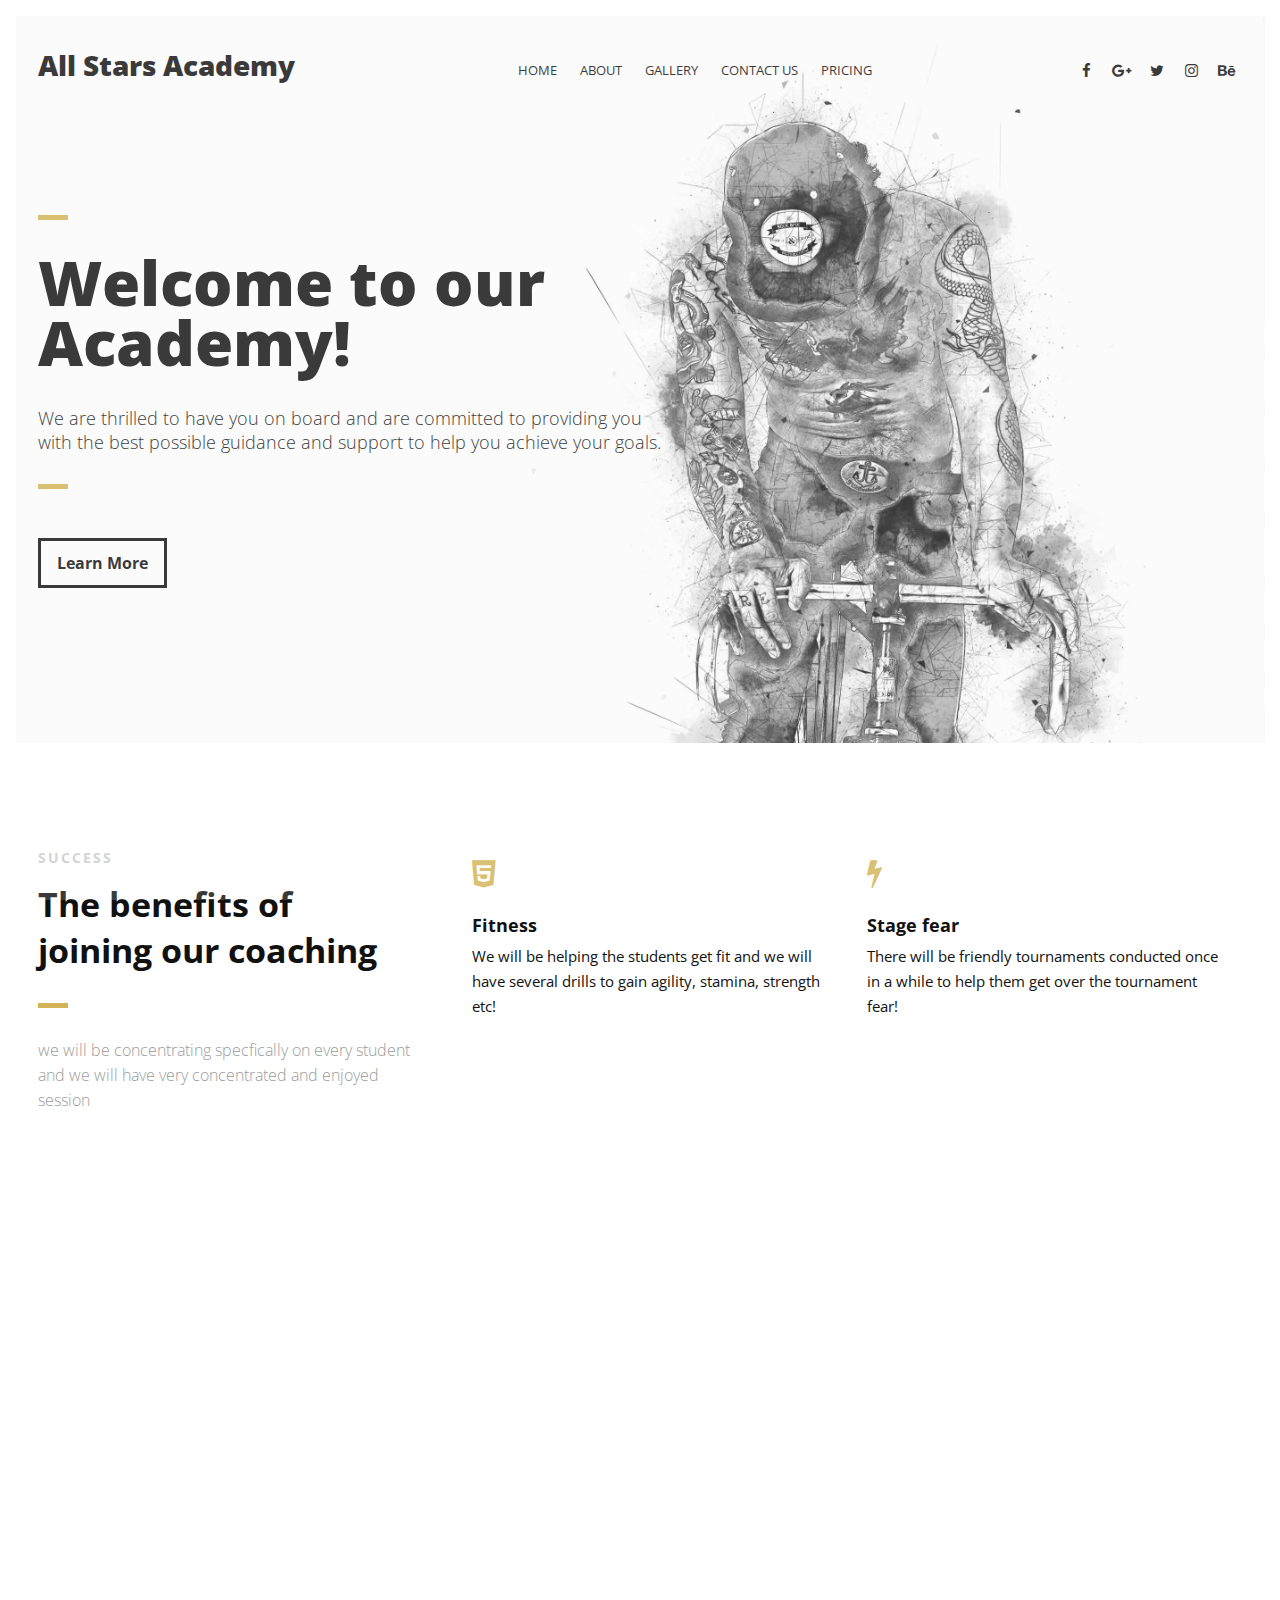
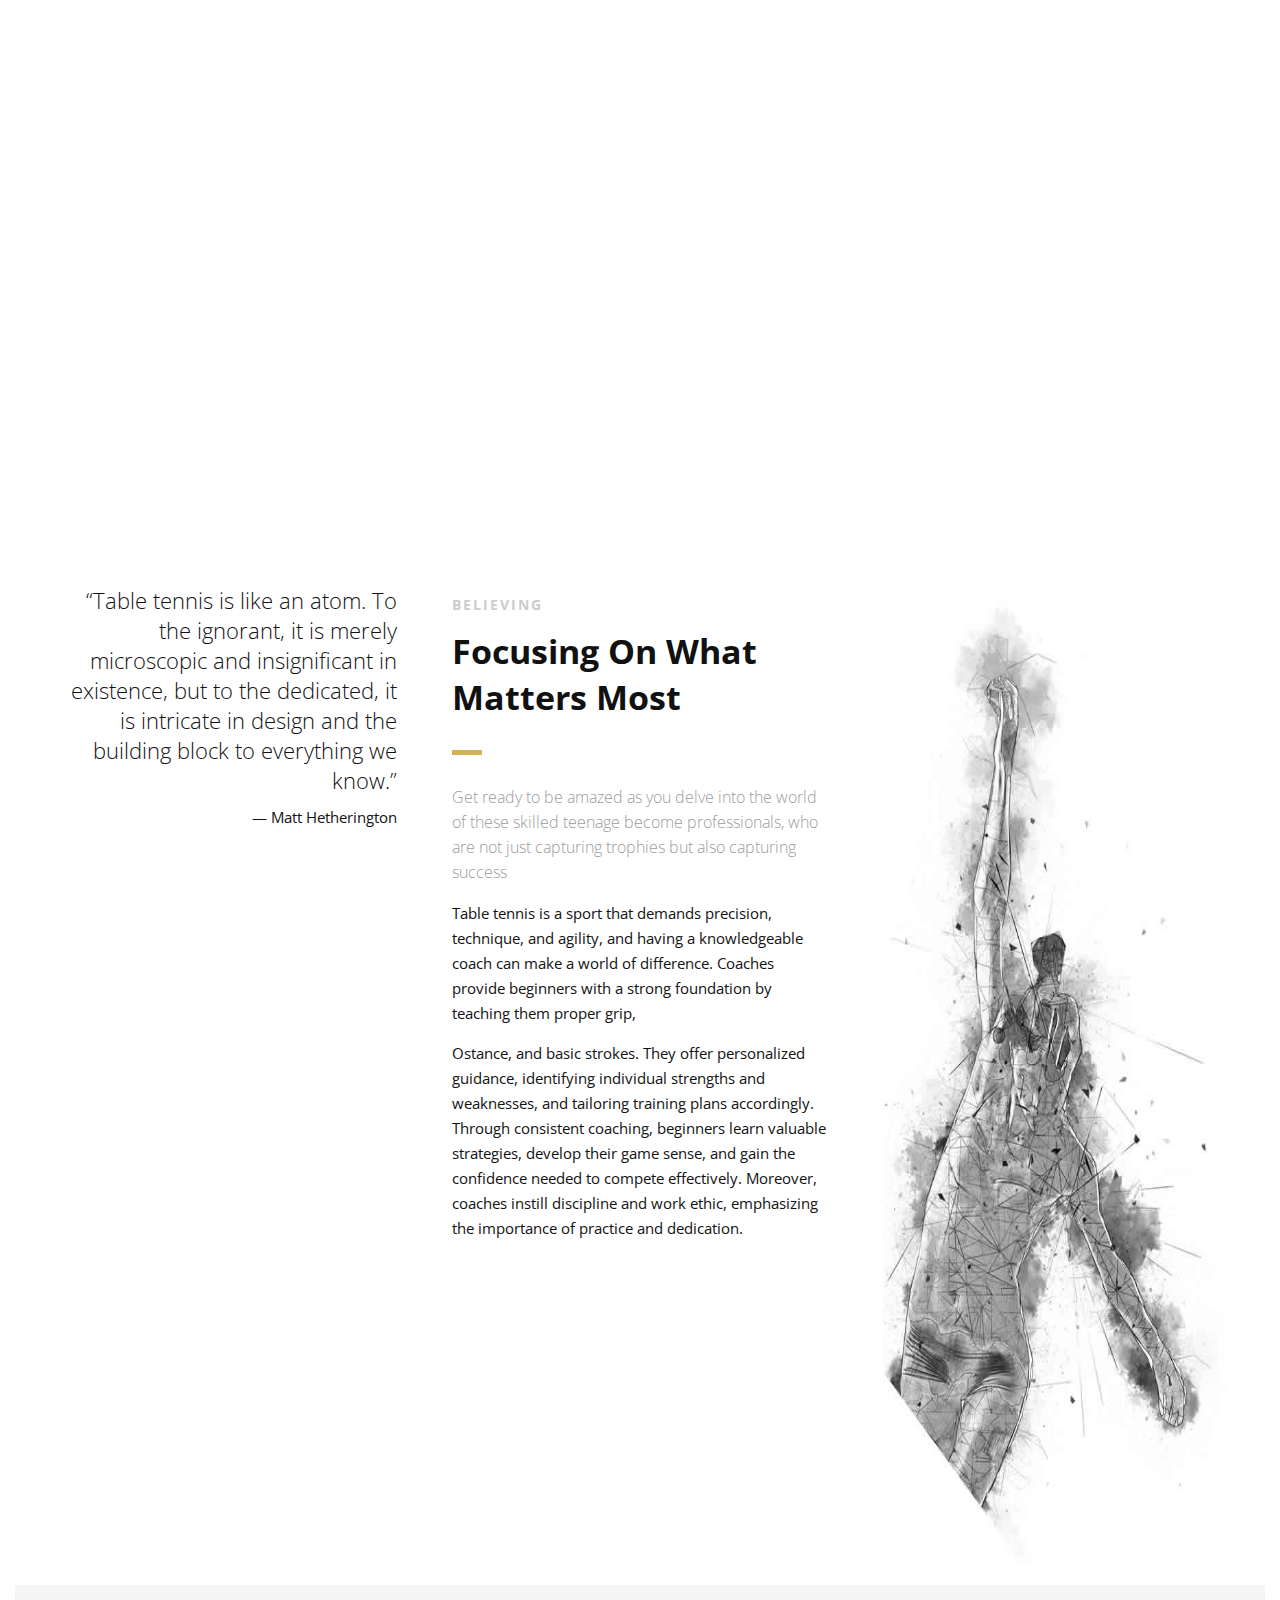
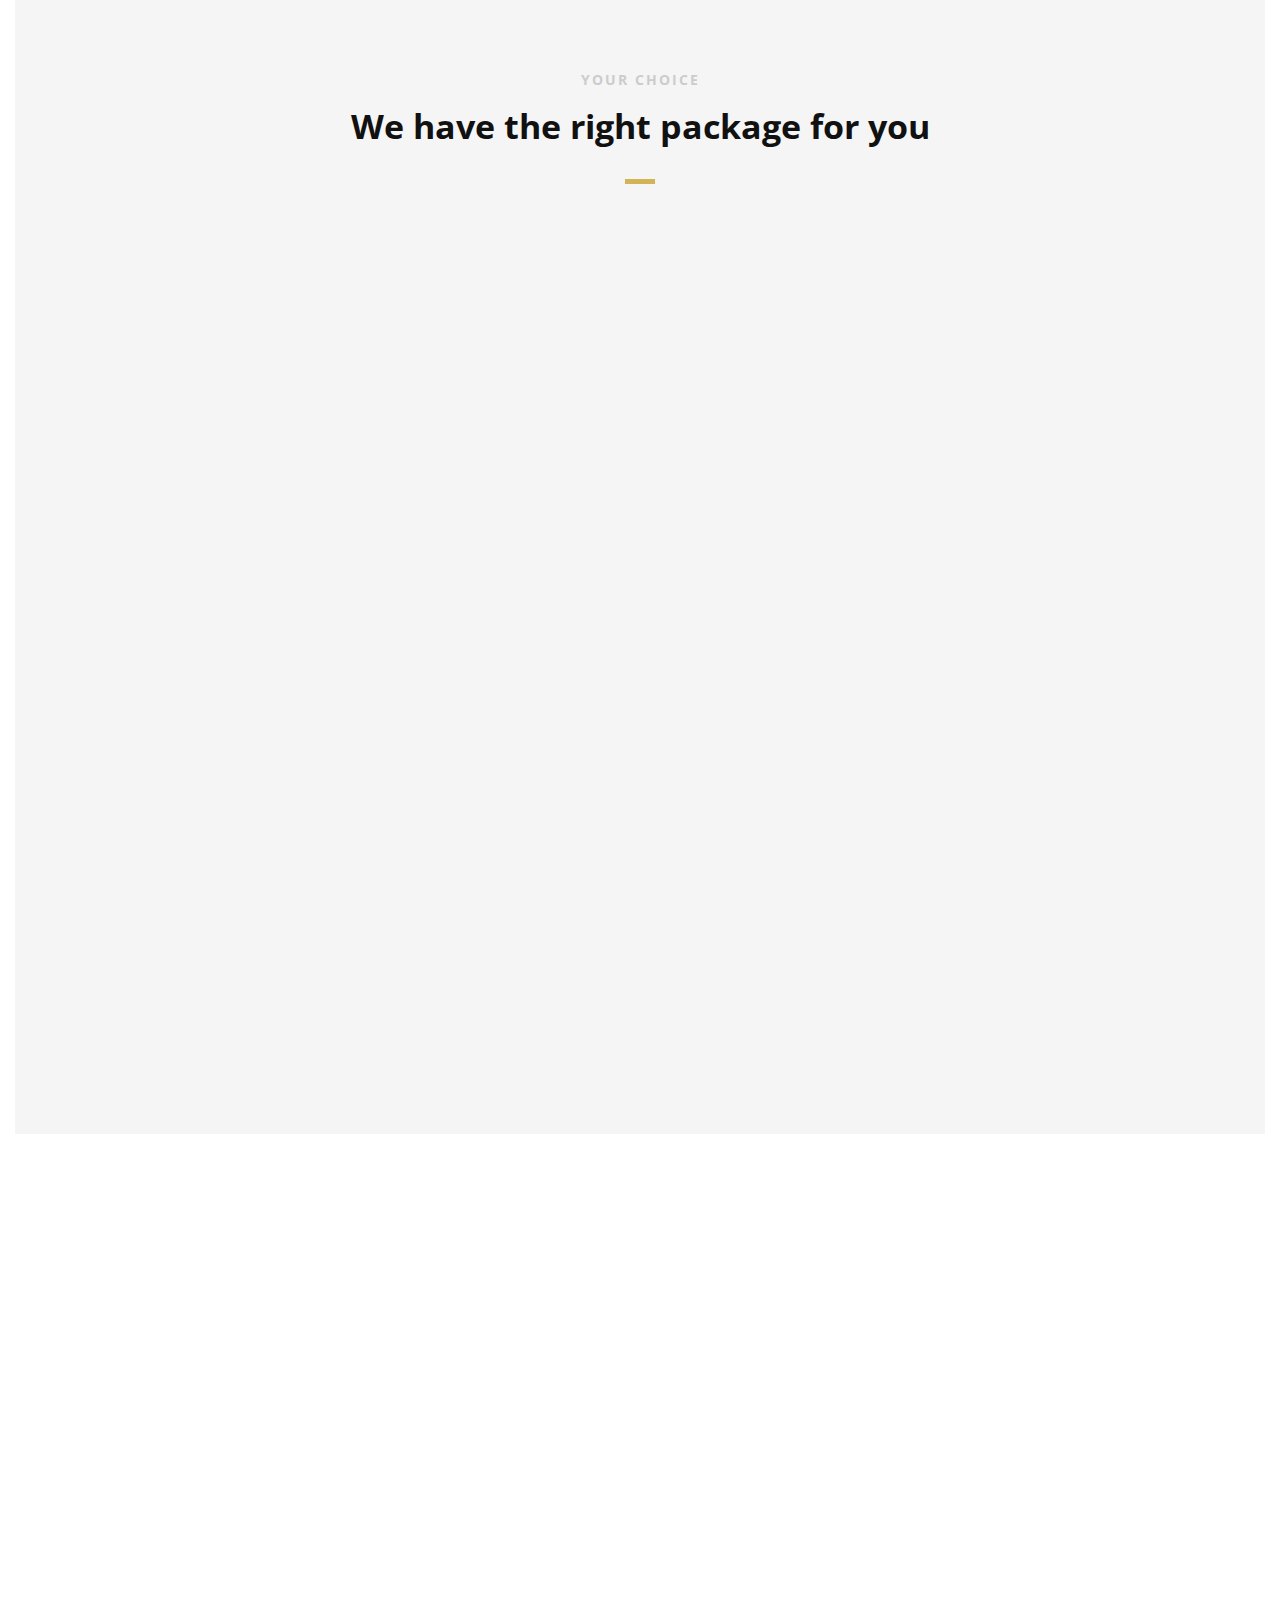
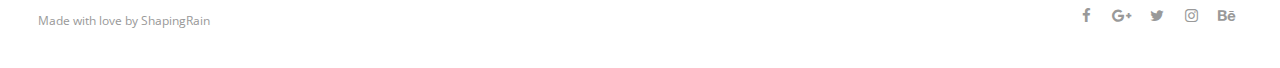
<file: index.html>
<!DOCTYPE html>
<html>
<head lang="en">
    <meta charset="UTF-8">

    <!--Page Title-->
    <title>
All Stars Academy </title>

    <!--Meta Keywords and Description-->
    <meta name="keywords" content="">
    <meta name="description" content="">
    <meta name="viewport" content="width=device-width, initial-scale=1.0, user-scalable=no"/>

    <!--Favicon-->
    <link rel="shortcut icon" href="images/favicon.ico" title="Favicon"/>

    <!-- Main CSS Files -->
    <link rel="stylesheet" href="css/style.css">

    <!-- Namari Color CSS -->
    <link rel="stylesheet" href="css/namari-color.css">

    <!--Icon Fonts - Font Awesome Icons-->
    <link rel="stylesheet" href="css/font-awesome.min.css">

    <!-- Animate CSS-->
    <link href="css/animate.css" rel="stylesheet" type="text/css">

    <!--Google Webfonts-->
    <link href='https://fonts.googleapis.com/css?family=Open+Sans:400,300,600,700,800' rel='stylesheet' type='text/css'>
</head>
<body>

<!-- Preloader -->
<div id="preloader">
    <div id="status" class="la-ball-triangle-path">
        <div></div>
        <div></div>
        <div></div>
    </div>
</div>
<!--End of Preloader-->

<!-- <div class="page-border" data-wow-duration="0.7s" data-wow-delay="0.2s">
    <div class="top-border wow fadeInDown animated" style="visibility: visible; animation-name: fadeInDown;"></div>
    <div class="right-border wow fadeInRight animated" style="visibility: visible; animation-name: fadeInRight;"></div>
    <div class="bottom-border wow fadeInUp animated" style="visibility: visible; animation-name: fadeInUp;"></div>
    <div class="left-border wow fadeInLeft animated" style="visibility: visible; animation-name: fadeInLeft;"></div>
</div> -->

<div id="wrapper">

    <header id="banner" class="scrollto clearfix" data-enllax-ratio=".5">
        <div id="header" class="nav-collapse">
            <div class="row clearfix">
                <div class="col-1">

                    <!--Logo-->
                    <div id="logo">

                        <!--Logo that is shown on the banner-->
                        <h1>
                          All Stars Academy
                        </h1>
                        <!--End of Navigation Logo-->

                    </div>
                    <!--End of Logo-->

                    <aside>

                        <!--Social Icons in Header-->
                        <ul class="social-icons">
                            <li>
                                <a target="_blank" title="Facebook" href="https://www.facebook.com/username">
                                    <i class="fa fa-facebook fa-1x"></i><span>Facebook</span>
                                </a>
                            </li>
                            <li>
                                <a target="_blank" title="Google+" href="http://google.com/+username">
                                    <i class="fa fa-google-plus fa-1x"></i><span>Google+</span>
                                </a>
                            </li>
                            <li>
                                <a target="_blank" title="Twitter" href="http://www.twitter.com/username">
                                    <i class="fa fa-twitter fa-1x"></i><span>Twitter</span>
                                </a>
                            </li>
                            <li>
                                <a target="_blank" title="Instagram" href="http://www.instagram.com/username">
                                    <i class="fa fa-instagram fa-1x"></i><span>Instagram</span>
                                </a>
                            </li>
                            <li>
                                <a target="_blank" title="behance" href="http://www.behance.net">
                                    <i class="fa fa-behance fa-1x"></i><span>Behance</span>
                                </a>
                            </li>
                        </ul>
                        <!--End of Social Icons in Header-->

                    </aside>

                    <!--Main Navigation-->
                    <nav id="nav-main">
                        <ul>
                            <li>
                                <a href="#banner">Home</a>
                            </li>
                            <li>
                                <a href="#about">About</a>
                            </li>
                            <li>
                                <a href="#gallery">Gallery</a>
                            </li>
                            <li>
                                <a href="https://forms.gle/HD25yV95VuVfzxNC7">Contact Us</a>
                            </li>
                            <li>
                                <a href="#pricing">Pricing</a>
                            </li>
                        </ul>
                    </nav>
                    <!--End of Main Navigation-->

                    <div id="nav-trigger"><span></span></div>
                    <nav id="nav-mobile"></nav>

                </div>
            </div>
        </div><!--End of Header-->

        <!--Banner Content-->
        <div id="banner-content" class="row clearfix">

            <div class="col-38">

                <div class="section-heading">
                    <h1>Welcome to our Academy!</h1>
                    <h2>We are thrilled to have you on board and are committed to providing you with the best possible guidance and support to help you achieve your goals.</h2>
                </div>

                <!--Call to Action-->
                <a href="#content" class="button">Learn More</a>
                <!--End Call to Action-->

            </div>

        </div><!--End of Row-->
    </header>

    <!--Main Content Area-->
    <main id="content">

        <!--Introduction-->
        <section id="about" class="introduction scrollto">

            <div class="row clearfix">

                <div class="col-3">
                    <div class="section-heading">
                        <h3>SUCCESS</h3>
                        <h2 class="section-title">The benefits of joining our coaching</h2>
                        <p class="section-subtitle">
                        we will be concentrating specfically on every student and we will have very concentrated and enjoyed session</p>
                    </div>

                </div>

                <div class="col-2-3">

                    <!--Icon Block-->
                    <div class="col-2 icon-block icon-top wow fadeInUp" data-wow-delay="0.1s">
                        <!--Icon-->
                        <div class="icon">
                            <i class="fa fa-html5 fa-2x"></i>
                        </div>
                        <!--Icon Block Description-->
                        <div class="icon-block-description">
                            <h4>Fitness</h4>
                            <p>We will be helping the students get fit and we will have several drills to gain agility, stamina, strength etc!</p>
                        </div>
                    </div>
                    <!--End of Icon Block-->

                    <!--Icon Block-->
                    <div class="col-2 icon-block icon-top wow fadeInUp" data-wow-delay="0.3s">
                        <!--Icon-->
                        <div class="icon">
                            <i class="fa fa-bolt fa-2x"></i>
                        </div>
                        <!--Icon Block Description-->
                        <div class="icon-block-description">
                            <h4>Stage fear
                            </h4>
                            <p>There will be friendly tournaments conducted once in a while to help them get over the tournament fear!</p>
                        </div>
                    </div>
                    <!--End of Icon Block-->

                    <!--Icon Block-->
                    <div class="col-2 icon-block icon-top wow fadeInUp" data-wow-delay="0.5s">
                        <!--Icon-->
                        <div class="icon">
                            <i class="fa fa-tablet fa-2x"></i>
                        </div>
                        <!--Icon Block Description-->
                        <div class="icon-block-description">
                            <h4>Master Techniques</h4>
                            <p>We will help them master the techniques required to have a nice and quick shots with accuracy</p>
                        </div>
                    </div>
                    <!--End of Icon Block-->

                    <!--Icon Block-->
                    <div class="col-2 icon-block icon-top wow fadeInUp" data-wow-delay="0.5s">
                        <!--Icon-->
                        <div class="icon">
                            <i class="fa fa-rocket fa-2x"></i>
                        </div>
                        <!--Icon Block Description-->
                        <div class="icon-block-description">
                            <h4>Overall</h4>
                            <p>Overall we will prepare them to be able to participate in tournaments and competitions!</p>
                        </div>
                    </div>
                    <!--End of Icon Block-->

                </div>

            </div>


        </section>
        <!--End of Introduction-->


        <!--Gallery-->
        <aside id="gallery" class="row text-center scrollto clearfix" >

                 <div class="card eargthjgkfg col-3 wow fadeIn"data-wow-delay="0.4s">
                   <img src="images/gallery-images/gallery-image-1.jpg" height="300px" width="400px">
                 </div>

                 <div class="card eargthjgkfg col-3 wow fadeIn"data-wow-delay="0.4s">
                   <img src="images/gallery-images/gallery-image-2.jpg" height="300px" width="400px">
                 </div>

                 <div class="card eargthjgkfg col-3 wow fadeIn"data-wow-delay="0.4s">
                   <img src="images/gallery-images/gallery-image-3.jpg" height="300px" width="400px">
                 </div>

                 <div class="card eargthjgkfg col-3 wow fadeIn"data-wow-delay="0.4s">
                   <img src="images/gallery-images/gallery-image-4.jpg" height="300px" width="400px">
                 </div>

                 <div class="card eargthjgkfg col-3 wow fadeIn"data-wow-delay="0.4s">
                   <img src="images/gallery-images/gallery-image-5.jpg" height="300px" width="400px">
                 </div>


                 <div class="card eargthjgkfg col-3 wow fadeIn"data-wow-delay="0.4s">
                   <img src="images/gallery-images/gallery-image-6.jpg" height="300px" width="400px">
                 </div>

        </aside>
        <!--End of Gallery-->


        <!--Content Section-->
        <div id="services" class="scrollto clearfix">

            <div class="row no-padding-bottom clearfix">


                <!--Content Left Side-->
                <div class="col-3">
                    <!--User Testimonial-->
                    <blockquote class="testimonial text-right bigtest">
                        <q>Table tennis is like an atom. To the ignorant, it is merely microscopic and insignificant in existence, but to the dedicated, it is intricate in design and the building block to everything we know.</q>
                        <footer>— Matt Hetherington</footer>
                    </blockquote>
                    <!-- End of Testimonial-->

                </div>
                <!--End Content Left Side-->

                <!--Content of the Right Side-->
                <div class="col-3">
                    <div class="section-heading">
                        <h3>BELIEVING</h3>
                        <h2 class="section-title">Focusing On What Matters Most</h2>
                        <p class="section-subtitle">Get ready to be amazed as you delve into the world of these skilled teenage become professionals, who are not just capturing trophies but also capturing success</p>
                    </div>
                    <p>Table tennis is a sport that demands precision, technique, and agility, and having a knowledgeable coach can make a world of difference. Coaches provide beginners with a strong foundation by teaching them proper grip,
                    </p>
                    <p>
                        Ostance, and basic strokes. They offer personalized guidance, identifying individual strengths and weaknesses, and tailoring training plans accordingly. Through consistent coaching, beginners learn valuable strategies, develop their game sense, and gain the confidence needed to compete effectively. Moreover, coaches instill discipline and work ethic, emphasizing the importance of practice and dedication.
                    </p>
                    <!-- Just replace the Video ID "UYJ5IjBRlW8" with the ID of your video on YouTube (Found within the URL) -->

                </div>
                <!--End Content Right Side-->

                <div class="col-3">
                    <img src="images/dancer.jpg" alt="Dancer"/>
                </div>

            </div>


        </div>
        <!--End of Content Section-->

        <!--Testimonials-->

        <!--End of Testimonials-->

        <!--Clients-->

        <!--End of Clients-->

        <!--Pricing Tables-->
        <section id="pricing" class="secondary-color text-center scrollto clearfix ">
            <div class="row clearfix">

                <div class="section-heading">
                    <h3>YOUR CHOICE</h3>
                    <h2 class="section-title">We have the right package for you</h2>
                </div>

                <!--Pricing Block-->
                <div class="pricing-block col-3 wow fadeInUp" data-wow-delay="0.4s">
                    <div class="pricing-block-content">
                        <h3>Beginners</h3>
                        <p class="pricing-sub">The standard version</p>
                        <div class="pricing">
                            <div class="price"><span>₹</span>2000</div>
                            
                        </div>
                        <ul>
                            <li>2 Clases a Week</li>
                            <li>TT balls will be provided</li>
                            <li>Beginner Drills</li>

                        </ul>
                        <a href="https://forms.gle/4Rv9eWVn9gSuh8aU9" class="button">Register Now</a>
                    </div>
                </div>
                <!--End Pricing Block-->

                <!--Pricing Block-->
                <div class="pricing-block featured col-3 wow fadeInUp" data-wow-delay="0.6s">
                    <div class="pricing-block-content">
                        <h3>Inter-Mediate</h3>
                        <p class="pricing-sub">Most popular choice</p>
                        <div class="pricing">
                            <div class="price"><span>₹</span>2300</div>
                        </div>
                        <ul>
                            <li>3 Clases a Week</li>
                            <li>TT balls will be provided</li>
                            <li>Inter-mediate Drills</li>
                            <li>Footwork Drills</li>

                        </ul>
                        <a href="https://forms.gle/4Rv9eWVn9gSuh8aU9" class="button">Register Now</a>
                    </div>
                </div>
                <!--End Pricing Block-->

                <!--Pricing Block-->
                <div class="pricing-block col-3 wow fadeInUp" data-wow-delay="0.8s">
                    <div class="pricing-block-content">
                        <h3>Advanced</h3>
                        <p class="pricing-sub">Fully Professinal</p>
                        <div class="pricing">
                            <div class="price"><span>₹</span>2700</div>
                        </div>
                        <ul>
                          <li>3 Clases a Week</li>
                          <li>TT balls will be provided</li>
                          <li>Inter-mediate Drills</li>
                          <li>Footwork Drills</li>
                          <li>Professional Hand movement</li>
                          <li>Spin Serve recieving, smash practice</li>
                          <li>Advance Serves, spins, smashes will be taught</li>
                        </ul>
                        <a href="https://forms.gle/4Rv9eWVn9gSuh8aU9" class="button">Register Now</a>
                    </div>
                </div>
                <!--End Pricing Block-->

            </div>
        </section>
        <!--End of Pricing Tables-->

    </main>

    <iframe src="https://www.google.com/maps/embed?pb=!1m18!1m12!1m3!1d3887.664417683324!2d77.71198717533049!3d12.993302787324057!2m3!1f0!2f0!3f0!3m2!1i1024!2i768!4f13.1!3m3!1m2!1s0x3bae11965ce54bad%3A0xf23044cdc984aa17!2sSMR%20Vinay%20Endeavour%2C%20SMR%20VINAY%20ENDEAVOUR%2C%20Hudi%2C%20Hoodi%2C%20Bengaluru%2C%20Karnataka%20560048!5e0!3m2!1sen!2sin!4v1694458022757!5m2!1sen!2sin" width="100%" height="450" style="border:0;" allowfullscreen="" loading="lazy" referrerpolicy="no-referrer-when-downgrade"></iframe>
    <!--End Main Content Area-->


    <!--Footer-->
    <footer id="landing-footer" class="clearfix">
        <div class="row clearfix">

            <p id="copyright" class="col-2">Made with love by <a href="https://www.shapingrain.com">ShapingRain</a></p>

            <!--Social Icons in Footer-->
            <ul class="col-2 social-icons">
                <li>
                    <a target="_blank" title="Facebook" href="https://www.facebook.com/username">
                        <i class="fa fa-facebook fa-1x"></i><span>Facebook</span>
                    </a>
                </li>
                <li>
                    <a target="_blank" title="Google+" href="http://google.com/+username">
                        <i class="fa fa-google-plus fa-1x"></i><span>Google+</span>
                    </a>
                </li>
                <li>
                    <a target="_blank" title="Twitter" href="http://www.twitter.com/username">
                        <i class="fa fa-twitter fa-1x"></i><span>Twitter</span>
                    </a>
                </li>
                <li>
                    <a target="_blank" title="Instagram" href="http://www.instagram.com/username">
                        <i class="fa fa-instagram fa-1x"></i><span>Instagram</span>
                    </a>
                </li>
                <li>
                    <a target="_blank" title="behance" href="http://www.behance.net">
                        <i class="fa fa-behance fa-1x"></i><span>Behance</span>
                    </a>
                </li>
            </ul>
            <!--End of Social Icons in Footer-->
        </div>
    </footer>
    <!--End of Footer-->

</div>

<!-- Include JavaScript resources -->
<script src="js/jquery.1.8.3.min.js"></script>
<script src="js/wow.min.js"></script>
<script src="js/featherlight.min.js"></script>
<script src="js/featherlight.gallery.min.js"></script>
<script src="js/jquery.enllax.min.js"></script>
<script src="js/jquery.scrollUp.min.js"></script>
<script src="js/jquery.easing.min.js"></script>
<script src="js/jquery.stickyNavbar.min.js"></script>
<script src="js/jquery.waypoints.min.js"></script>
<script src="js/images-loaded.min.js"></script>
<script src="js/lightbox.min.js"></script>
<script src="js/site.js"></script>


</body>
</html>
</file>
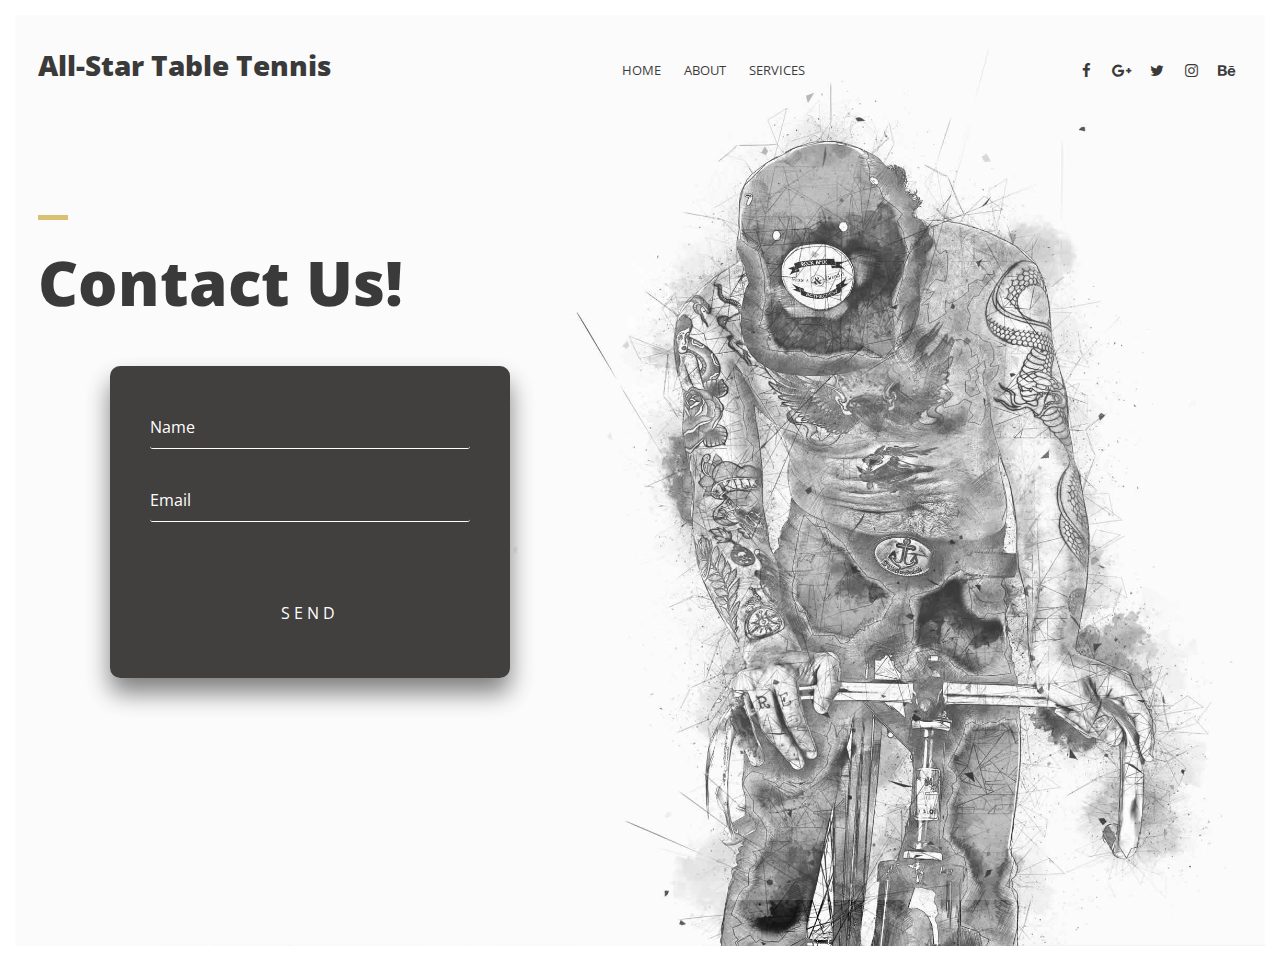
<file: s.html>
<!DOCTYPE html>
<html>
<head lang="en">
    <meta charset="UTF-8">

    <!--Page Title-->
    <title>All-Stars Table Tennis</title>

    <!--Meta Keywords and Description-->
    <meta name="keywords" content="">
    <meta name="description" content="">
    <meta name="viewport" content="width=device-width, initial-scale=1.0, user-scalable=no"/>

    <!--Favicon-->
    <link rel="shortcut icon" href="images/favicon.ico" title="Favicon"/>

    <!-- Main CSS Files -->
    <link rel="stylesheet" href="css/style.css">

    <!-- M-Square Color CSS -->
    <link rel="stylesheet" href="css/namari-color.css">

    <!--Icon Fonts - Font Awesome Icons-->
    <link rel="stylesheet" href="css/font-awesome.min.css">

    <!-- Animate CSS-->
    <link href="css/animate.css" rel="stylesheet" type="text/css">

    <!--Google Webfonts-->
    <link href='https://fonts.googleapis.com/css?family=Open+Sans:400,300,600,700,800' rel='stylesheet' type='text/css'>
</head>
<body>

<!-- Preloader -->
<div id="preloader">
    <div id="status" class="la-ball-triangle-path">
        <div></div>
        <div></div>
        <div></div>
    </div>
</div>
<!--End of Preloader-->


<div id="wrapper">

    <header id="banner" class="scrollto clearfix" data-enllax-ratio=".5">
        <div id="header" class="nav-collapse">
            <div class="row clearfix">
                <div class="col-1">

                    <!--Logo-->
                    <div id="logo">

                        <!--Logo that is shown on the banner-->
                        <h1>All-Star Table Tennis</h1>
                        <!--End of Banner Logo-->

                        <!--The Logo that is shown on the sticky Navigation Bar-->                        <!--End of Navigation Logo-->

                    </div>
                    <!--End of Logo-->

                    <aside>

                        <!--Social Icons in Header-->
                        <ul class="social-icons">
                            <li>
                                <a target="_blank" title="Facebook" href="https://www.facebook.com/username">
                                    <i class="fa fa-facebook fa-1x"></i><span>Facebook</span>
                                </a>
                            </li>
                            <li>
                                <a target="_blank" title="Google+" href="http://google.com/+username">
                                    <i class="fa fa-google-plus fa-1x"></i><span>Google+</span>
                                </a>
                            </li>
                            <li>
                                <a target="_blank" title="Twitter" href="http://www.twitter.com/username">
                                    <i class="fa fa-twitter fa-1x"></i><span>Twitter</span>
                                </a>
                            </li>
                            <li>
                                <a target="_blank" title="Instagram" href="http://www.instagram.com/username">
                                    <i class="fa fa-instagram fa-1x"></i><span>Instagram</span>
                                </a>
                            </li>
                            <li>
                                <a target="_blank" title="behance" href="http://www.behance.net">
                                    <i class="fa fa-behance fa-1x"></i><span>Behance</span>
                                </a>
                            </li>
                        </ul>
                        <!--End of Social Icons in Header-->

                    </aside>

                    <!--Main Navigation-->
                    <nav id="nav-main">
                        <ul>
                            <li>
                                <a href="/Users/adityakulkarni/Downloads/Namari Free Website Template - Free-CSS.com (3)/index.html">Home</a>
                            </li>
                            <li>
                                <a href="/Users/adityakulkarni/Downloads/Namari Free Website Template - Free-CSS.com (3)/index.html">About</a>
                            </li>
                            <li>
                                <a href="/Users/adityakulkarni/Downloads/Namari Free Website Template - Free-CSS.com (3)/index.html">Services</a>
                            </li>

                        </ul>
                    </nav>
                    <!--End of Main Navigation-->

                    <div id="nav-trigger"><span></span></div>
                    <nav id="nav-mobile"></nav>

                </div>
            </div>
        </div><!--End of Header-->

        <!--Banner Content-->
        <div id="banner-content" class="row clearfix">

            <div class="col-38">

                <div class="section-heading">
                    <h1>Contact Us!</h1>
                    <div class="login-box">

                    <form>
                      <div class="user-box">
                        <input type="text" name="" required="">
                        <label>Name</label>
                      </div>
                      <div class="user-box">
                        <input type="password" name="" required="">
                        <label>Email</label>
                      </div><center>
                      <a href="#">
                             SEND
                         <span></span>
                      </a></center>
                    </form>
                  </div>
                </div>

            </div>

        </div><!--End of Row-->
    </header>

    <!--Main Content Area-->

            <!--End of Social Icons in Footer-->
        </div>

<!-- Include JavaScript resources -->
<script src="js/jquery.1.8.3.min.js"></script>
<script src="js/wow.min.js"></script>
<script src="js/featherlight.min.js"></script>
<script src="js/featherlight.gallery.min.js"></script>
<script src="js/jquery.enllax.min.js"></script>
<script src="js/jquery.scrollUp.min.js"></script>
<script src="js/jquery.easing.min.js"></script>
<script src="js/jquery.stickyNavbar.min.js"></script>
<script src="js/jquery.waypoints.min.js"></script>
<script src="js/images-loaded.min.js"></script>
<script src="js/lightbox.min.js"></script>
<script src="js/site.js"></script>


</body>
</html>
</file>
<file: css/namari-color.css>
/* Namari Landing Page Dynamic Style Index

1. Website Default Styling
2. Navigation
3. Primary and Secondary Colors
4. Banner
5. Typography
6. Buttons
7. Footer


/*------------------------------------------------------------------------------------------*/
/* 1. Website Default Styling */
/*------------------------------------------------------------------------------------------*/


body {
    background:#fff;
}


/* Default Link Color */

a, .la-ball-triangle-path {
    color:#d2b356;
}

a:hover, #header.nav-solid nav a:hover {
    color:#d2b356;
}

/* Default Icon Color */

.icon i {
    color:#d2b356;
}

/* Border Color */

#banner .section-heading:before, .testimonial.classic footer:before {
    background: #d2b356;
}

.pricing-block-content:hover {
    border-color:#d2b356;
}


/*------------------------------------------------------------------------------------------*/
/* 2. Navigation */
/*------------------------------------------------------------------------------------------*/


/* Transparent Navigation Color on a Banner */

#header nav a, #header i {
    color:#111;
}


/* Navigation Colors when the Navigation is sticky and solid */ 

#header.nav-solid, #header.nav-solid a, #header.nav-solid i, #nav-mobile ul li a {
    color:#333;
}


/* Navigation Active State */

#header.nav-solid .active {
    color: #d2b356;
    border-color: #d2b356;
}    



/*------------------------------------------------------------------------------------------*/
/* 3. Primary and Secondary Colors */
/*------------------------------------------------------------------------------------------*/


/* Primary Background and Text Colors */

.primary-color, .featured .pricing {
    background-color:#d2b356;
}

.primary-color, .primary-color .section-title, .primary-color .section-subtitle, .featured .pricing, .featured .pricing p {
    color:#fff;    
}

.section-heading h2:after {
    background:#d2b356;
    content:"";
    display:block;
    width:30px;
    height:5px;
    margin-top:30px;
}

.text-center .section-heading h2:after {
    margin:30px auto 25px auto;
}

/* Primary Icon Colors */

.primary-color .icon i, .primary-color i {
    color:#fff;
}


/* Secondary Background and Text Colors */

.secondary-color {
    background-color:#f5f5f5;
}


/*------------------------------------------------------------------------------------------*/
/* 4. Banner */
/*------------------------------------------------------------------------------------------*/


/* Banner Background and Text Colors */

#banner {
    background: url("../images/banner-images/banner-image-1.jpg") no-repeat center top;
    background-size:cover;
}


/*------------------------------------------------------------------------------------------*/
/* 5. Typography */
/*------------------------------------------------------------------------------------------*/


body {
    font-family: 'Open Sans', sans-serif, Arial, Helvetica;
    font-size:15px;
    font-weight:normal;
    color:#111;
}

/* Logo, if you are using Fonts as Logo and not image

#logo h1 {
    font-family:;
    font-size:; 
    font-weight:;
    color:;
}

#logo h2 {
    font-family:;
    font-size:; 
    font-weight:;
    color:;
}

*/


/* Banner Typography */

#banner h1 {
    font-family: 'Open Sans', sans-serif, Arial, Helvetica;
    font-size:62px;
    line-height:60px;
    font-weight:800;
    color:#111;
}

#banner h2 {
    font-family: 'Open Sans', sans-serif, Arial, Helvetica;
    font-size:18px;
    font-weight:300;
    color:#111;
}


/* Section Title and Subtitle */

.section-title {
    font-family: 'Open Sans', sans-serif, Arial, Helvetica;
    font-size: 34px; 
    font-weight:700;
    color:#111;
}

.section-subtitle {
    font-family: 'Open Sans', sans-serif, Arial, Helvetica;
    font-size: 16px;
    font-weight:300;
    color:#9c9c9c;
}

/* Testimonial */

.testimonial q {
    font-family: 'Open Sans', sans-serif, Arial, Helvetica;
    font-size: 17px; 
    font-weight:300;
}

.testimonial.classic q, .testimonial.classic footer {
    color:#111;
}


/* Standard Headings h1-h6 */

h1 {
    font-family: 'Open Sans', sans-serif, Arial, Helvetica;
    font-size: 40px; 
    font-weight:300;
    color:#111;
}

h2 {
    font-family: 'Open Sans', sans-serif, Arial, Helvetica;
    font-size: 34px; 
    font-weight:300;
    color:#111;
}

h3 {
    font-family: 'Open Sans', sans-serif, Arial, Helvetica;
    font-size: 30px; 
    font-weight:700;
    color:#111;
}

h4 {
    font-family: 'Open Sans', sans-serif, Arial, Helvetica;
    font-size: 18px; 
    font-weight:400;
    color:#111;
}

h5 {
    font-family: 'Open Sans', sans-serif, Arial, Helvetica;
    font-size: 16px; 
    font-weight:400;
    color:#111;
}

h6 {
    font-family: 'Open Sans', sans-serif, Arial, Helvetica;
    font-size: 14px; 
    font-weight:400;
    color:#111;
}


/*------------------------------------------------------------------------------------------*/
/* 6. Buttons */
/*------------------------------------------------------------------------------------------*/

/* ----------Default Buttons---------- */


/* Button Text */

.button, input[type="submit"]  {
    font-family: 'Open Sans', sans-serif, Arial, Helvetica;
    font-size:14px;
    font-weight:bold;
    color:#111;
}


/* Button Color */

.button, input[type="submit"] {
    border-color:#111;
}


/* Button Hover Color */

.button:hover,  input[type="submit"]:hover {
    border-color:#d2b356;
    color:#d2b356;
}


/* ----------Banner Buttons---------- */


/* Button Text */

#banner .button {
    font-family: 'Open Sans', sans-serif, Arial, Helvetica;
    font-size:16px;
    color:#111;
}


/* Button Color */

#banner .button {
    border-color:#111;
}


/* Button Hover Color */

#banner .button:hover {
    color:#d2b356;
    border-color:#d2b356;
}


/*------------------------------------------------------------------------------------------*/
/* 7. Footer */
/*------------------------------------------------------------------------------------------*/

#landing-footer, #landing-footer p, #landing-footer a {
    font-family: 'Open Sans', sans-serif, Arial, Helvetica;
    font-size:12px;
    font-weight:normal;
    color:#999;
}

/* Footer Icon Color */

#landing-footer i {
    color:#999;
}
</file>
<file: css/style.css>
/* Namari Landing Page v.1.1.0 Style Index - a free landing page by shapingrain.com

1. Default and Reset styles
- 1.1 Input Elements
2. Global elements
- 2.1 Header
- 2.2 Logo
- 2.3 Buttons
- 2.4 Navigation
- 2.5 Social Elements
- 2.6 Images
3. Fonts and Headings
4. Banner
- 4.1 SignUp Form
5. Content Elements
- 5.1 Icons
- 5.2 Parallax Elements
- 5.3 Divider
6. Landing Page Sections
- 6.1 Features
- 6.2 Testimonials
- 6.3 Gallery
- 6.4 Video
- 6.5 Clients
- 6.6 Pricing Table
7. Footer


/*------------------------------------------------------------------------------------------*/
/* 1. Defaults & Reset of specific styles across browsers */
/*------------------------------------------------------------------------------------------*/

*, *:before, *:after {
    -webkit-box-sizing: border-box;
    -moz-box-sizing: border-box;
    box-sizing: border-box;
}

.yus {
  padding: 100px 0 0 50px;
}

.login-box {
  position: relative;
  margin-top: 30%;
  left: 43%;
  width: 400px;
  padding: 40px;
  transform: translate(-50%, -50%);
  background: rgba(24, 20, 20, 0.987);
  box-sizing: border-box;
  box-shadow: 0 15px 25px rgba(0,0,0,.6);
  border-radius: 10px;
}

.login-box .user-box {
  position: relative;
}

.login-box .user-box input {
  width: 100%;
  padding: 10px 0;
  font-size: 16px;
  color: #fff;
  margin-bottom: 30px;
  border: none;
  border-bottom: 1px solid #fff;
  outline: none;
  background: transparent;
}

.login-box .user-box label {
  position: absolute;
  top: 0;
  left: 0;
  padding: 10px 0;
  font-size: 16px;
  color: #fff;
  pointer-events: none;
  transition: .5s;
}

.login-box .user-box input:focus ~ label,
.login-box .user-box input:valid ~ label {
  top: -20px;
  left: 0;
  color: #bdb8b8;
  font-size: 12px;
}

.login-box form a {
  position: relative;
  display: inline-block;
  padding: 10px 20px;
  color: #ffffff;
  font-size: 16px;
  text-decoration: none;
  text-transform: uppercase;
  overflow: hidden;
  transition: .5s;
  margin-top: 40px;
  letter-spacing: 4px
}

.login-box a:hover {
  background: #03f40f;
  color: #fff;
  border-radius: 5px;
  box-shadow: 0 0 5px #03f40f,
              0 0 25px #03f40f,
              0 0 50px #03f40f,
              0 0 100px #03f40f;
}

.login-box a span {
  position: absolute;
  display: block;
}

@keyframes btn-anim1 {
  0% {
    left: -100%;
  }

  50%,100% {
    left: 100%;
  }
}

.login-box a span:nth-child(1) {
  bottom: 2px;
  left: -100%;
  width: 100%;
  height: 2px;
  background: linear-gradient(90deg, transparent, #03f40f);
  animation: btn-anim1 2s linear infinite;
}

.hg {
  margin: 20px 0 0 0;
  text-align: center;
  font-weight: bolder;
}

.buttons {
  background: #fff;
  border: linear;
  padding: 10px 20px;
  display: inline-block;
  font-size: 15px;
  font-weight: 600;
  width: 150px;
  text-transform: uppercase;
  cursor: pointer;
  transform: skew(-21deg);
}

span {
  display: inline-block;
  transform: skew(21deg);
}

.buttons::before {
  content: '';
  position: absolute;
  top: 0;
  bottom: 0;
  right: 100%;
  left: 0;
  background: rgb(20, 20, 20);
  opacity: 0;
  z-index: -1;
  transition: all 0.5s;
}

.buttons:hover {
  color: #fff;
}

.buttons:hover::before {
  left: 0;
  right: 0;
  opacity: 1;
}

.card {
  position: relative;
  width: 400px;
  height: 300px;
  background: linear-gradient(-10deg, #fff, #fff 100%  );
  border-radius: 10px;
  display: flex;
  align-items: center;
  justify-content: center;
  overflow: hidden;
  transition: all 0.6s cubic-bezier(0.23, 1, 0.320, 1);
}

.card svg {
  width: 48px;
  fill: #333;
  transition: all 0.6s cubic-bezier(0.23, 1, 0.320, 1);
}

.card:hover {
  transform: rotate(-5deg) scale(1.1);
  box-shadow: 0 10px 20px rgba(0, 0, 0, 0.2);
}


.card__content {
  position: absolute;
  top: 50%;
  left: 50%;
  transform: translate(-50%, -50%) rotate(-45deg);
  width: 100%;
  height: 100%;
  padding: 20px;
  box-sizing: border-box;
  background-color: #F5F5F5;
  opacity: 0;
  transition: all 0.6s cubic-bezier(0.23, 1, 0.320, 1);
}

.card:hover .card__content {
  transform: translate(-50%, -50%) rotate(0deg);
  opacity: 1;
}

body, div, dl, dt, dd, ul, ol, li, h1, h2, h3, h4, h5, h6, pre, form, blockquote, th, td {
    margin: 0;
    padding: 0;
    direction: ltr;
}

body {
    margin: 0;
    padding: 0;
    -webkit-font-smoothing: antialiased;
    overflow-x: hidden;
}

p {
    line-height: 25px;
}

.row img {
    height: 1000px;
    max-width: 100%;
    padding: 1rem;
}

a {
    text-decoration: none;
    line-height: inherit;
    -webkit-transition: opacity 0.3s ease-out;
    -moz-transition: opacity 0.3s ease-out;
    -o-transition: opacity 0.3s ease-out;
    transition: opacity 0.3s ease-out;
}

iframe {
    border: 0 !important;
}

.parallax-window {
    min-height: 400px;
    background: transparent;
}

figure {
    margin: 0;
}

/* Page Border */

.page-border {
    position: fixed;
    z-index: 999999;
    pointer-events: none;
}

.page-border .bottom-border, .page-border .left-border, .page-border .right-border, .page-border .top-border {
    background: #f3f3ef;
    position: fixed;
    z-index: 9999;
}

.page-border > .top-border, .page-border > .right-border, .page-border > .bottom-border, .page-border > .left-border {
    padding: 11px;
    background: #ccc;
}

.page-border .bottom-border, .page-border .top-border {
    width: 100%;
    padding: 10px;
    left: 0;
}

.page-border .left-border, .page-border .right-border {
    padding: 10px;
    height: 100%;
    top: 0;
}

.page-border .top-border {
    top: 0;
}

.page-border .right-border {
    right: 0;
}

.page-border .bottom-border {
    bottom: 0;
}

.page-border .left-border {
    left: 0;
}

#wrapper {
    margin:0 15px;
    padding: 15px 0;
    position: relative;
}


/* --------- 1.1 Input Elements ---------- */

input, textarea {
    border: 1px solid #e1e1e1;
    padding: 10px;
    -webkit-transition: all .3s linear;
    -moz-transition: all .3s linear;
    transition: all .3s linear;
    border-radius: 3px;
}

input {
    height: 40px;
    margin: 3px 0;
    outline: none;
    line-height: normal;
    font-size: 14px;
}

input[type="submit"] {
    cursor: pointer;
    border-style: solid;
    border-width: 2px;
    padding-top: 0;
    padding-bottom: 0;
}

select {
    border: 1px solid #e1e1e1;
    height: 40px;
    padding: 5px;
}

input:focus, textarea:focus {
    box-shadow: inset 0 1px 3px rgba(0, 0, 0, 0.1);
}

*:focus {
    outline: none;
}

/*------------------------------------------------------------------------------------------*/
/* 2. Layout Elements */
/*------------------------------------------------------------------------------------------*/

section {
    clear: both;
    overflow: hidden;
}

/* Rows and Columns */

.row {
    max-width: 1245px;
    margin: 0 auto;
    padding: 75px 0;
    position: relative;
}

.no-padding-bottom .row, .no-padding-bottom div, .no-padding-bottom.row {
    padding-bottom: 0;
}

.no-padding-top.row, .no-padding-top div {
    padding-top: 0;

}

.big-padding-top {
    padding-top: 75px !important;
}

.big-padding-bottom {
    padding-bottom: 85px !important;
}

/* Targets all elements */

[class*='col-'] {
    float: left;
    padding: 20px;
}

#clients .col-2-3 [class*='col-'] {
    padding: 0;
}

/* Clearfix */

.clearfix:after {
    content: "";
    display: table;
    clear: both;
}

/* Main Widths */

.col-1 {
    width: 100%;
}

.col-2 {
    width: 50%;
}

.col-3 {
    width: 33.33%;
}

.col-4 {
    width: 25%;
}

.col-5 {
    width: 20%;
}

.col-6 {
    width: 16.6666666667%;
}

.col-7 {
    width: 14.2857142857%;
}

.col-8 {
    width: 12.5%;
}

.col-9 {
    width: 11.1111111111%;
}

.col-10 {
    width: 10%;
}

.col-11 {
    width: 9.09090909091%;
}

.col-12 {
    width: 8.33%;
}

.col-2-3 {
    width: 66.66%;
}

.col-3-4 {
    width: 75%;
}

.col-9-10 {
    width: 90%;
}

/* Golden Ratio */
.col-61 {
    width: 61.8%;
}

.col-38 {
    width: 54.2%;
}

/* --------- 2.1 Header --------- */

#header {
    height: 71px !important;
    overflow: visible;
    z-index: 9999;
    width: 100%;
    position: absolute !important;
}

#header .row {
    padding: 0;
}

#header aside {
    text-align: right;
}

#header ul {
    text-align: center;
}

#header li {
    display: inline-block;
    list-style: none;
    margin: 0;
}

/* --------- 2.2 Logo ---------- */

#logo {
    float: left;
    height: 71px;
    line-height: 66px;
    margin-right: 15px;
}

#logo h1, #logo h2 {
    display: inline-block;
}

#banner #logo h1 {
    font-size: 28px;
    margin-right: 10px;
    font-weight: 900;
    padding: 0;
}

#logo h2 {
    font-size: 18px;
    padding: 0;
}

#logo img {
    max-height: 22px;
    vertical-align: middle;
    margin-right: 15px;
}

#navigation-logo {
    display: none;
}

.nav-solid #logo #banner-logo {
    display: none;
}

.nav-solid #logo #navigation-logo {
    display: inline-block;
}

/* --------- 2.3 Buttons ---------- */

.call-to-action {
    padding: 35px 0 35px 0;
}

/*Style*/

.button {
    font-size: 16px;
    margin: 35px 0;
    padding: 11px 16px;
    -webkit-transition: all .3s linear;
    -moz-transition: all .3s linear;
    transition: all .3s linear;
    display: inline-block;
    border-width: 3px;
    border-style: solid;
}

/* Play Button */

#video-section {
    position:relative;
}

.play-video {
    height:110px;
    position:absolute;
    top:50%;
    margin-top:-110px;
    width:100%;
}

.play-icon {
    display: inline-block;
    font-size: 0px;
    cursor: pointer;
    margin: 45px auto;
    width: 110px;
    height: 110px;
    border-radius: 50%;
    text-align: center;
    position: relative;
    z-index: 1;
}

.play-icon:after {
    pointer-events: none;
    position: absolute;
    width: 100%;
    height: 100%;
    border-radius: 50%;
    content: '';
    -webkit-box-sizing: content-box;
    -moz-box-sizing: content-box;
    box-sizing: content-box;
}

.play-icon:before {
    font-family: 'fontawesome';
    content: '\f144';
    speak: none;
    font-size: 74px;
    line-height: 110px;
    font-style: normal;
    font-weight: normal;
    font-variant: normal;
    text-transform: none;
    display: block;
    -webkit-font-smoothing: antialiased;
    color:#fff;
}

.play-video .play-icon {
    background: rgba(255, 255, 255, 0.5);
    -webkit-transition: -webkit-transform ease-out 0.3s, background 0.4s;
    -moz-transition: -moz-transform ease-out 0.3s, background 0.4s;
    transition: transform ease-out 0.3s, background 0.4s;
}

.play-video .play-icon:after {
    top: 0;
    left: 0;
    padding: 0;
    z-index: -1;
    box-shadow: 0 0 0 2px rgba(255, 255, 255, 0.1);
    opacity: 0;
    -webkit-transform: scale(0.9);
    -moz-transform: scale(0.9);
    -ms-transform: scale(0.9);
    transform: scale(0.9);
}

.play-video .play-icon:hover {
    background: rgba(255, 255, 255, 0.05);
    -webkit-transform: scale(0.93);
    -moz-transform: scale(0.93);
    -ms-transform: scale(0.93);
    transform: scale(0.93);
    color: #fff;
}


/* --------- 2.4 Navigation ---------- */

#header {
    font-size: 13px;
}

#header aside {
    float: right;
}

#header nav ul {
    text-transform: uppercase;

}

#header nav a {
    height: 71px;
    line-height: 71px;
    display: block;
    padding: 0 10px;
}

#header nav a:hover {
    opacity: 0.6;
}

/*Navigation Solid*/

#header.nav-solid [class*='col-'] {
    padding: 0 20px;
}

#header.nav-solid {
    background: #fff;
    box-shadow: 2px 0px 3px rgba(0, 0, 0, 0.2);
    position: fixed !important;
    left:0;
}

#header.nav-solid nav a {
    border-bottom: 3px solid;
    border-color: #fff;
    -webkit-transition: all 0.3s ease-out;
    -moz-transition: all 0.3s ease-out;
    -o-transition: all 0.3s ease-out;
    transition: all 0.3s ease-out;
}

#header.nav-solid nav a:hover {
    opacity: 1;
}

/* Social Elements when Solid*/

#header.nav-solid .social-icons a {
    -webkit-transition: all 0.3s ease-out;
    -moz-transition: all 0.3s ease-out;
    -o-transition: all 0.3s ease-out;
    transition: all 0.3s ease-out;
    opacity: 0.5;
}

#header.nav-solid .social-icons a:hover {
    opacity: 1;
    color: #e4473c;
}

/* Responsive Nav Styling */

#nav-trigger {
    display: none;
    text-align: right;
}

#nav-trigger span {
    display: inline-block;
    width: 38px;
    height: 71px;
    color: #111;
    cursor: pointer;
    text-transform: uppercase;
    font-size: 22px;
    text-align: center;
    border-top-right-radius: 5px;
    border-top-left-radius: 5px;
    -webkit-transition: all 0.3s ease-out;
    -moz-transition: all 0.3s ease-out;
    -o-transition: all 0.3s ease-out;
    transition: all 0.3s ease-out;
}

#nav-trigger span:after {
    font-family: "fontAwesome";
    display: inline-block;
    width: 38px;
    height: 71px;
    line-height: 75px;
    text-align: center;
    content: "\f0c9";
    border-top-right-radius: 5px;
    border-top-left-radius: 5px;
}

#nav-trigger span.open:after {
    content: "\f00d";
}

#nav-trigger span:hover, .nav-solid #nav-trigger span.open:hover, .nav-solid #nav-trigger span:hover {
    opacity: 0.6;
}

#nav-trigger span.open, #nav-trigger span.open:hover {
    color: #111;
}

.nav-solid #nav-trigger span.open:hover {
    color: #999;
}

.nav-solid #nav-trigger span {
    color: #999;
    opacity: 1;
}

nav#nav-mobile {
    position: relative;
    display: none;
}

nav#nav-mobile ul {
    display: none;
    list-style-type: none;
    position: absolute;
    left: 0;
    right: 0;
    margin-left: -20px;
    margin-right: -20px;
    padding-top: 10px;
    padding-bottom: 10px;
    text-align: center;
    background-color: #fff;
    box-shadow: 0 5px 3px rgba(0, 0, 0, 0.2);
}

nav#nav-mobile ul:after {
    display: none;
}

nav#nav-mobile li {
    margin: 0 20px;
    float: none;
    text-align: left;
    border-bottom: 1px solid #e1e1e1;
}

nav#nav-mobile li:last-child {
    border-bottom: none;
}

.nav-solid nav#nav-mobile li {
    border-top: 1px solid #e1e1e1;
    border-bottom: none;
}

nav#nav-mobile a {
    display: block;
    padding: 12px 0;
    color: #333;
    width: 100%;
    height: auto;
    line-height: normal;
    display: block;
    border-bottom: none !important;
    -webkit-transition: all 0.3s ease-out;
    -moz-transition: all 0.3s ease-out;
    -o-transition: all 0.3s ease-out;
    transition: all 0.3s ease-out;
}

nav#nav-mobile a:hover {
    background: #fafafa;
    opacity: 1;
}

/* --------- 2.5 Social Elements ---------- */

#header .col-4 {
    text-align: right;
}

.social-icons {
    display: inline-block;
    list-style: none;
}

.social-icons a {
    display: inline-block;
    width: 32px;
    text-align: center;
}

.social-icons a:hover {
    opacity: 0.7;
}

.social-icons span {
    display: none;
}

#header .social-icons {
    margin-top: 27px;
}

/* --------- 2.6 Images ---------- */

/*Alignment*/

img {
    vertical-align: top;
}

.image-center {
    display: block;
    margin: 0 auto;
}

a img {
    border: none;
    -webkit-transition: all 0.3s ease-out;
    -moz-transition: all 0.3s ease-out;
    -o-transition: all 0.3s ease-out;
    transition: all 0.3s ease-out;
    -webkit-backface-visibility: hidden;
}

a img:hover {
    opacity: 0.7;
}

/*------------------------------------------------------------------------------------------*/
/* 3. Fonts */
/*------------------------------------------------------------------------------------------*/

h1 {
    padding: 20px 0;
}

h2 {
    padding: 14px 0;
}

h3 {
    padding: 10px 0;
}

h4 {
    padding: 7px 0;
}

h5 {
    padding: 7px 0;
}

h6 {
    padding: 7px 0;
}

/* Text Alignment */

.text-left {
    text-align: left;
}

.text-center {
    text-align: center;
}

.text-right {
    text-align: right;
}

/* Section Headings */

.section-heading {
    padding: 0;
}

.section-subtitle {
    font-size: 18px;
    padding-top: 0;
}

.section-heading h3 {
    font-size: 14px;
    font-weight: bold;
    color: #ccc;
    letter-spacing: 2px;
    padding-bottom: 0;
}

/*------------------------------------------------------------------------------------------*/
/* 4. Banner */
/*------------------------------------------------------------------------------------------*/

#banner {
    background-size: cover;
}

#banner-content.row {
    padding-top: 150px;
    padding-bottom: 100px;
}

#banner h1 {
    padding-top: 5%;
}

#banner .section-heading:before {
    content: "";
    display: block;
    width: 30px;
    height: 5px;
    margin-top: 30px;
}



/*------------------------------------------------------------------------------------------*/
/* 5. Content Elements */
/*------------------------------------------------------------------------------------------*/

/* --------- 5.1 Icons ---------- */

/*Font Icon sizes*/

.fa-1x {
    font-size: 15px !important;
}

/*Icon Block*/

.icon-block {
    position: relative;
}

.icon-block h4 {
    font-weight: bold;
    padding-top: 0;
}

.icon-block .icon {
    position: absolute;
}

.icon-block p {
    margin-top: 0;
}

/* Icon Left*/

.icon-left .icon {
    left: 15;
}

.icon-left .icon-block-description {
    padding-left: 53px;
}

/* Icon Right */

.icon-right .icon {
    right: 15;
}

.icon-right .icon-block-description {
    padding-right: 53px;
}

/* Icon Above */

.icon-top {
    display: block;
}

.icon-top .icon {
    position: relative;
    display: block;
}

.icon-top .icon-block-description {
    padding-top: 25px;
}

/* --------- 5.2 Parallax Elements ---------- */

.banner-parallax-1, .banner-parallax-2, .banner-parallax-3 {
    min-height: 350px;
}

/* --------- 5.3 Divider ---------- */

.divider {
    position: relative;
    width: 40%;
    height: 20px;
    line-height: 20px;
    margin: 10px auto 5px auto;
    clear: both;
    text-align: center;
}

.divider-inner {
    position: absolute;
    height: 1px;
    width: 100%;
    top: 50%;
    margin-top: -1px;
    border-top: 1px solid;
    border-color: #e1e1e1;
}

.divider i {
    background: #fff;
    position: relative;
    top: -11px;
    padding: 0 5px 0 5px;
    color: #e1e1e1;
}

/*------------------------------------------------------------------------------------------*/
/* 6. Landing Page Sections */
/*------------------------------------------------------------------------------------------*/

/* --------- 6.1 Introduction ---------- */

.introduction img.featured {
    padding: 55px 0 0 0;
}

/* --------- 6.2 Features ---------- */

.features.row {
    padding-left: 5%;
    padding-right: 5%;
}

.features div:nth-child(4) {
    clear: both;
}

/* --------- 6.3 Testimonials ---------- */

.testimonial {
    padding: 15px;
}

blockquote {
    position: relative;
}

.testimonial img {
    max-height: 120px;
    border-radius: 250em;
}

.testimonial footer {
    padding-top: 12px;
}

/* Style Classic - Avatar above Testimonial */

.testimonial.classic img {
    display: inline-block;
    margin-bottom: 25px;
}

.testimonial.classic q {
    display: block;
}

.testimonial.classic footer:before {
    display: block;
    content: "";
    width: 30px;
    height: 4px;
    margin: 10px auto 15px auto;
}

/* Style Big */

.testimonial.bigtest {
    padding-top: 0;
}

.testimonial.bigtest q {
    font-size: 22px;
}

/* --------- 6.4 Gallery ---------- */

#gallery img {
    max-height: 300px;
}

#gallery [class*='col-'] {
    padding: 0;
}



/**
 * Featherlight – ultra slim jQuery lightbox
 * Version 1.3.3 - http://noelboss.github.io/featherlight/
 *
 * Copyright 2015, Noël Raoul Bossart (http://www.noelboss.com)
 * MIT Licensed.
**/
@media all {
    .featherlight {
        display: none;

        /* dimensions: spanning the background from edge to edge */
        position: fixed;
        top: 0;
        right: 0;
        bottom: 0;
        left: 0;
        z-index: 2147483647; /* z-index needs to be >= elements on the site. */

        /* position: centering content */
        text-align: center;

        /* insures that the ::before pseudo element doesn't force wrap with fixed width content; */
        white-space: nowrap;

        /* styling */
        cursor: pointer;
        background: #333;
        /* IE8 "hack" for nested featherlights */
        background: rgba(0, 0, 0, 0);
    }

    /* support for nested featherlights. Does not work in IE8 (use JS to fix) */
    .featherlight:last-of-type {
        background: rgba(0, 0, 0, 0.8);
    }

    .featherlight:before {
        /* position: trick to center content vertically */
        content: '';
        display: inline-block;
        height: 100%;
        vertical-align: middle;
        margin-right: -0.25em;
    }

    .featherlight .featherlight-content {

        /* position: centering vertical and horizontal */
        text-align: left;
        vertical-align: middle;
        display: inline-block;

        /* dimensions: cut off images */
        overflow: auto;
        padding: 25px 0;
        border-bottom: 25px solid transparent;

        /* dimensions: handling small or empty content */
        min-width: 30%;

        /* dimensions: handling large content */
        margin-left: 5%;
        margin-right: 5%;
        max-height: 95%;

        /* styling */
        cursor: auto;

        /* reset white-space wrapping */
        white-space: normal;
    }

    /* contains the content */
    .featherlight .featherlight-inner {
        /* make sure its visible */
        display: block;
    }

    .featherlight .featherlight-close-icon {
        /* position: centering vertical and horizontal */
        position: absolute;
        z-index: 9999;
        top: 25px;
        right: 25px;

        /* dimensions: 25px x 25px */
        line-height: 25px;
        width: 25px;

        /* styling */
        cursor: pointer;
        text-align: center;
        color: #fff;
        font-family: "fontawesome";
        font-size: 22px;
        opacity: 0.5;
        -webkit-transition: all 0.3s ease-out;
        -moz-transition: all 0.3s ease-out;
        -o-transition: all 0.3s ease-out;
        transition: all 0.3s ease-out;
    }

    .featherlight .featherlight-close-icon:hover {
        opacity: 1;
    }

    .featherlight .featherlight-image {
        /* styling */
        max-height: 100%;
        max-width:100%;
    }

    .featherlight-iframe .featherlight-content {
        /* removed the border for image croping since iframe is edge to edge */
        border-bottom: 0;
        padding: 0;
    }

    .featherlight iframe {
        /* styling */
        border: none;
    }
}

/* handling phones and small screens */
@media only screen and (max-width: 1024px) {
    .featherlight .featherlight-content {
        /* dimensions: maximize lightbox with for small screens */
        margin-left: 10px;
        margin-right: 10px;
        max-height: 98%;

        padding: 10px 10px 0;
        border-bottom: 10px solid transparent;
    }

}

/* Gallery Styling */
@media all {
    .featherlight-next,
    .featherlight-previous {
        font-family: "fontawesome";
        font-size: 22px;
        display: block;
        position: absolute;
        top: 25px;
        right: 0;
        bottom: 0;
        left: 80%;
        cursor: pointer;
        /* preventing text selection */
        -webkit-touch-callout: none;
        -webkit-user-select: none;
        -khtml-user-select: none;
        -moz-user-select: none;
        -ms-user-select: none;
        user-select: none;
        /* IE9 hack, otherwise navigation doesn't appear */
        background: rgba(0, 0, 0, 0);
        -webkit-transition: all 0.3s ease-out;
        -moz-transition: all 0.3s ease-out;
        -o-transition: all 0.3s ease-out;
        transition: all 0.3s ease-out;
    }

    .featherlight-previous {
        left: 0;
        right: 80%;
    }

    .featherlight-next span,
    .featherlight-previous span {
        display: inline-block;
        opacity: 0.3;
        position: absolute;
        top: 50%;
        width: 100%;
        font-size: 80px;
        line-height: 80px;

        /* center vertically */
        margin-top: -40px;
        color: #fff;
        font-style: normal;
        font-weight: normal;
        -webkit-transition: all 0.3s ease-out;
        -moz-transition: all 0.3s ease-out;
        -o-transition: all 0.3s ease-out;
        transition: all 0.3s ease-out;
    }

    .featherlight-next span {
        text-align: right;
        left: auto;
        right: 7%;
    }

    .featherlight-previous span {
        text-align: left;
        left: 7%;
    }

    .featherlight-next:hover span,
    .featherlight-previous:hover span {
        display: inline-block;
        opacity: 1;
    }

    /* Hide navigation while loading */
    .featherlight-loading .featherlight-previous, .featherlight-loading .featherlight-next {
        display: none;
    }
}

/* Always display arrows on touch devices */
@media only screen and (max-device-width: 1024px) {
    .featherlight-next:hover,
    .featherlight-previous:hover {
        background: none;
    }

    .featherlight-next span,
    .featherlight-previous span {
        display: block;
    }
}

/* handling phones and small screens */
@media only screen and (max-width: 1024px) {
    .featherlight-next,
    .featherlight-previous {
        top: 10px;
        right: 10px;
        left: 85%;
    }

    .featherlight-previous {
        left: 10px;
        right: 85%;
    }

    .featherlight-next span,
    .featherlight-previous span {
        margin-top: -30px;
        font-size: 40px;
    }
}

/* --------- 6.5 Video ---------- */

#video-box {
    color:#fff;
    position:relative;
    overflow:hidden;
    text-align:center;
}

.video_container, .easyContainer {
    position: relative;
    padding-bottom: 56.25%; /* 16/9 ratio */
    margin: 0;
    padding-top: 0; /* IE6 workaround*/
    height: 0;
    overflow: hidden;
}

.video_container iframe, .video_container object, .video_container embed {
    position: absolute;
    top: 0;
    left: 0;
    width: 100% !important;
    height: 100% !important;
}

.slvj-lightbox iframe, .slvj-lightbox object, .slvj-lightbox embed {
    width: 100% !important;
    height: 529px !important;
}

.videojs-background-wrap {
    overflow: hidden;
    position: absolute;
    height: 100%;
    width: 100%;
    top: 0;
    left: 0;
    z-index: -998;
}

#slvj-window {
    width: 100%;
    min-height: 100%;
    z-index: 9999999999;
    background: rgba(0, 0, 0, 0.8);
    position: fixed;
    top: 0;
    left: 0;
}

#slvj-window,
#slvj-window * {
    -webkit-box-sizing: border-box;
    -moz-box-sizing: border-box;
    box-sizing: border-box;
}

#slvj-background-close {
    width: 100%;
    min-height: 100%;
    z-index: 31;
    position: fixed;
    top: 0;
    left: 0;
}

#slvj-back-lightbox {
    max-width: 940px;
    max-height: 529px;
    z-index: 32;
    text-align: center;
    margin: 0 auto;
}

.slvj-lightbox {
    width: 100%;
    height: 100%;
    margin: 0;
    z-index: 53;
}

#slvj-close-icon:before {
    font-family: "fontawesome";
    color: #fff;
    content: '\f00d';
    font-size: 22px;
    opacity: 0.5;
    -webkit-transition: all 0.3s ease-out;
    -moz-transition: all 0.3s ease-out;
    -o-transition: all 0.3s ease-out;
    transition: all 0.3s ease-out;
    z-index: 99999;
    height: 22px;
    width: 22px;
    position: absolute;
    top: 15px;
    right: 15px;
    cursor: pointer;
}

#slvj-close-icon:before:hover {
    opacity: 1;
    cursor: pointer;
}

/* --------- 6.6 Clients ---------- */

#clients a {
    display: block;
    text-align: center;
    position: relative;
    text-transform: uppercase;
    font-weight: bold;
    color: #fff;
}

#clients img {
    display: inline-block;
    padding: 15px 25px;
}

.client-overlay {
    background: rgba(0, 0, 0, 0.8);
    position: absolute;
    top;
    0;
    right: 0;
    bottom: 0;
    left: 0;
    width: 100%;
    height: 100%;
    opacity: 0;
    -webkit-transition: all 0.3s ease-out;
    -moz-transition: all 0.3s ease-out;
    -o-transition: all 0.3s ease-out;
    transition: all 0.3s ease-out;
}

#clients a:hover .client-overlay {
    opacity: 1;
}

.client-overlay span {
    position: absolute;
    top: 48%;
    left: 0;
    width: 100%;
    text-align: center;
    display: inline-block;
}

/* --------- 6.7 Pricing Table ---------- */

.pricing-block-content {
    background: #fff;
    padding: 25px 0 25px 0;
    box-shadow: 0px 1px 2px rgba(0, 0, 0, 0.07);
    transition: all 0.2s ease-in-out 0s;
    position: relative;
    border: 10px solid #fff;
}


.pricing-block ul {
    list-style: none;
    margin: 25px 0 25px 0;
}

.pricing-block li {
    padding: 14px 0;
    border-bottom: 1px dotted #e1e1e1;
}

.pricing-block li:last-of-type {
    border:none;
}

.pricing-block h3 {
    font-size:17px;
    text-transform:uppercase;
    padding-bottom:0;
}

.pricing-sub {
    font-style: italic;
    color:#ccc;
    margin:0 0 25px 0;
}

/*Price*/

.pricing {
    background: #f5f5f5;
    padding: 25px;
    position: relative;
}

.price {
    display: inline-block;
    font-size: 62px;
    font-weight: 700;
    position: relative;
}

.price span {
    position: absolute;
    top: 0;
    left: -20px;
    font-size: 22px;
}

.pricing  p {
    font-style:italic;
    color:#b4b4b4;
    line-height:auto;
    margin:0;
}



/*------------------------------------------------------------------------------------------*/
/* 7. Footer */
/*------------------------------------------------------------------------------------------*/

#landing-footer {
    clear: both;
}

#landing-footer .row {
    padding: 0;
}

#landing-footer p {
    margin: 0;
}

#landing-footer ul {
    list-style: none;
    text-align: right;
}

#landing-footer li {
    display: inline-block;
}

/* Scroll Up */

#scrollUp {
    bottom: 15px;
    right: 30px;
    width: 70px;
    height: 80px;
    margin-bottom: -10px;
    padding: 0 5px 20px 5px;
    text-align: center;
    text-decoration: none;
    color: #fff;
    -webkit-transition: margin-bottom 150ms linear;
    -moz-transition: margin-bottom 150ms linear;
    -o-transition: margin-bottom 150ms linear;
    transition: margin-bottom 150ms linear;
}

#scrollUp:hover {
    margin-bottom: 0;
}

#scrollUp:before {
    background: #ccc;
    font-family: "fontawesome";
    font-size: 2.4em;
    font-style: normal;
    font-weight: normal;
    text-align: center;
    color: #fff;
    width: 45px;
    height: 45px;
    display: inline-block;
    line-height: 45px;
    content: "\f106";
    opacity: 1;
}

/*Preloader*/

#preloader {
    position: fixed;
    top: 0;
    left: 0;
    right: 0;
    bottom: 0;
    background-color: #fff; /* change if the mask should have another color then white */
    z-index: 99999; /* makes sure it stays on top */
}

#status {
    width: 110px;
    height: 110px;
    position: absolute;
    left: 50%; /* centers the loading animation horizontally one the screen */
    top: 50%; /* centers the loading animation vertically one the screen */
    background-position: center;
    margin: -55px 0 0 -55px; /* is width and height divided by two */
    text-align: center;
}

/*!
 * Load Awesome v1.1.0 (http://github.danielcardoso.net/load-awesome/)
 * Copyright 2015 Daniel Cardoso <@DanielCardoso>
 * Licensed under MIT
 */
.la-ball-triangle-path,
.la-ball-triangle-path > div {
    position: relative;
    -webkit-box-sizing: border-box;
    -moz-box-sizing: border-box;
    box-sizing: border-box;
}

.la-ball-triangle-path {
    display: block;
    font-size: 0;
    color: #fff;
}

.la-ball-triangle-path.la-dark {
    color: #333;
}

.la-ball-triangle-path > div {
    display: inline-block;
    float: none;
    background-color: currentColor;
    border: 0 solid currentColor;
}

.la-ball-triangle-path {
    width: 32px;
    height: 32px;
}

.la-ball-triangle-path > div {
    position: absolute;
    top: 0;
    left: 0;
    width: 10px;
    height: 10px;
    border-radius: 100%;
}

.la-ball-triangle-path > div:nth-child(1) {
    -webkit-animation: ball-triangle-path-ball-one 2s 0s ease-in-out infinite;
    -moz-animation: ball-triangle-path-ball-one 2s 0s ease-in-out infinite;
    -o-animation: ball-triangle-path-ball-one 2s 0s ease-in-out infinite;
    animation: ball-triangle-path-ball-one 2s 0s ease-in-out infinite;
}

.la-ball-triangle-path > div:nth-child(2) {
    -webkit-animation: ball-triangle-path-ball-two 2s 0s ease-in-out infinite;
    -moz-animation: ball-triangle-path-ball-two 2s 0s ease-in-out infinite;
    -o-animation: ball-triangle-path-ball-two 2s 0s ease-in-out infinite;
    animation: ball-triangle-path-ball-two 2s 0s ease-in-out infinite;
}

.la-ball-triangle-path > div:nth-child(3) {
    -webkit-animation: ball-triangle-path-ball-tree 2s 0s ease-in-out infinite;
    -moz-animation: ball-triangle-path-ball-tree 2s 0s ease-in-out infinite;
    -o-animation: ball-triangle-path-ball-tree 2s 0s ease-in-out infinite;
    animation: ball-triangle-path-ball-tree 2s 0s ease-in-out infinite;
}

.la-ball-triangle-path.la-sm {
    width: 16px;
    height: 16px;
}

.la-ball-triangle-path.la-sm > div {
    width: 4px;
    height: 4px;
}

.la-ball-triangle-path.la-2x {
    width: 64px;
    height: 64px;
}

.la-ball-triangle-path.la-2x > div {
    width: 20px;
    height: 20px;
}

.la-ball-triangle-path.la-3x {
    width: 96px;
    height: 96px;
}

.la-ball-triangle-path.la-3x > div {
    width: 30px;
    height: 30px;
}

/*
 * Animations
 */
@-webkit-keyframes ball-triangle-path-ball-one {
    0% {
        -webkit-transform: translate(0, 220%);
        transform: translate(0, 220%);
    }
    17% {
        opacity: .25;
    }
    33% {
        opacity: 1;
        -webkit-transform: translate(110%, 0);
        transform: translate(110%, 0);
    }
    50% {
        opacity: .25;
    }
    66% {
        opacity: 1;
        -webkit-transform: translate(220%, 220%);
        transform: translate(220%, 220%);
    }
    83% {
        opacity: .25;
    }
    100% {
        opacity: 1;
        -webkit-transform: translate(0, 220%);
        transform: translate(0, 220%);
    }
}

@-moz-keyframes ball-triangle-path-ball-one {
    0% {
        -moz-transform: translate(0, 220%);
        transform: translate(0, 220%);
    }
    17% {
        opacity: .25;
    }
    33% {
        opacity: 1;
        -moz-transform: translate(110%, 0);
        transform: translate(110%, 0);
    }
    50% {
        opacity: .25;
    }
    66% {
        opacity: 1;
        -moz-transform: translate(220%, 220%);
        transform: translate(220%, 220%);
    }
    83% {
        opacity: .25;
    }
    100% {
        opacity: 1;
        -moz-transform: translate(0, 220%);
        transform: translate(0, 220%);
    }
}

@-o-keyframes ball-triangle-path-ball-one {
    0% {
        -o-transform: translate(0, 220%);
        transform: translate(0, 220%);
    }
    17% {
        opacity: .25;
    }
    33% {
        opacity: 1;
        -o-transform: translate(110%, 0);
        transform: translate(110%, 0);
    }
    50% {
        opacity: .25;
    }
    66% {
        opacity: 1;
        -o-transform: translate(220%, 220%);
        transform: translate(220%, 220%);
    }
    83% {
        opacity: .25;
    }
    100% {
        opacity: 1;
        -o-transform: translate(0, 220%);
        transform: translate(0, 220%);
    }
}

@keyframes ball-triangle-path-ball-one {
    0% {
        -webkit-transform: translate(0, 220%);
        -moz-transform: translate(0, 220%);
        -o-transform: translate(0, 220%);
        transform: translate(0, 220%);
    }
    17% {
        opacity: .25;
    }
    33% {
        opacity: 1;
        -webkit-transform: translate(110%, 0);
        -moz-transform: translate(110%, 0);
        -o-transform: translate(110%, 0);
        transform: translate(110%, 0);
    }
    50% {
        opacity: .25;
    }
    66% {
        opacity: 1;
        -webkit-transform: translate(220%, 220%);
        -moz-transform: translate(220%, 220%);
        -o-transform: translate(220%, 220%);
        transform: translate(220%, 220%);
    }
    83% {
        opacity: .25;
    }
    100% {
        opacity: 1;
        -webkit-transform: translate(0, 220%);
        -moz-transform: translate(0, 220%);
        -o-transform: translate(0, 220%);
        transform: translate(0, 220%);
    }
}

@-webkit-keyframes ball-triangle-path-ball-two {
    0% {
        -webkit-transform: translate(110%, 0);
        transform: translate(110%, 0);
    }
    17% {
        opacity: .25;
    }
    33% {
        opacity: 1;
        -webkit-transform: translate(220%, 220%);
        transform: translate(220%, 220%);
    }
    50% {
        opacity: .25;
    }
    66% {
        opacity: 1;
        -webkit-transform: translate(0, 220%);
        transform: translate(0, 220%);
    }
    83% {
        opacity: .25;
    }
    100% {
        opacity: 1;
        -webkit-transform: translate(110%, 0);
        transform: translate(110%, 0);
    }
}

@-moz-keyframes ball-triangle-path-ball-two {
    0% {
        -moz-transform: translate(110%, 0);
        transform: translate(110%, 0);
    }
    17% {
        opacity: .25;
    }
    33% {
        opacity: 1;
        -moz-transform: translate(220%, 220%);
        transform: translate(220%, 220%);
    }
    50% {
        opacity: .25;
    }
    66% {
        opacity: 1;
        -moz-transform: translate(0, 220%);
        transform: translate(0, 220%);
    }
    83% {
        opacity: .25;
    }
    100% {
        opacity: 1;
        -moz-transform: translate(110%, 0);
        transform: translate(110%, 0);
    }
}

@-o-keyframes ball-triangle-path-ball-two {
    0% {
        -o-transform: translate(110%, 0);
        transform: translate(110%, 0);
    }
    17% {
        opacity: .25;
    }
    33% {
        opacity: 1;
        -o-transform: translate(220%, 220%);
        transform: translate(220%, 220%);
    }
    50% {
        opacity: .25;
    }
    66% {
        opacity: 1;
        -o-transform: translate(0, 220%);
        transform: translate(0, 220%);
    }
    83% {
        opacity: .25;
    }
    100% {
        opacity: 1;
        -o-transform: translate(110%, 0);
        transform: translate(110%, 0);
    }
}

@keyframes ball-triangle-path-ball-two {
    0% {
        -webkit-transform: translate(110%, 0);
        -moz-transform: translate(110%, 0);
        -o-transform: translate(110%, 0);
        transform: translate(110%, 0);
    }
    17% {
        opacity: .25;
    }
    33% {
        opacity: 1;
        -webkit-transform: translate(220%, 220%);
        -moz-transform: translate(220%, 220%);
        -o-transform: translate(220%, 220%);
        transform: translate(220%, 220%);
    }
    50% {
        opacity: .25;
    }
    66% {
        opacity: 1;
        -webkit-transform: translate(0, 220%);
        -moz-transform: translate(0, 220%);
        -o-transform: translate(0, 220%);
        transform: translate(0, 220%);
    }
    83% {
        opacity: .25;
    }
    100% {
        opacity: 1;
        -webkit-transform: translate(110%, 0);
        -moz-transform: translate(110%, 0);
        -o-transform: translate(110%, 0);
        transform: translate(110%, 0);
    }
}

@-webkit-keyframes ball-triangle-path-ball-tree {
    0% {
        -webkit-transform: translate(220%, 220%);
        transform: translate(220%, 220%);
    }
    17% {
        opacity: .25;
    }
    33% {
        opacity: 1;
        -webkit-transform: translate(0, 220%);
        transform: translate(0, 220%);
    }
    50% {
        opacity: .25;
    }
    66% {
        opacity: 1;
        -webkit-transform: translate(110%, 0);
        transform: translate(110%, 0);
    }
    83% {
        opacity: .25;
    }
    100% {
        opacity: 1;
        -webkit-transform: translate(220%, 220%);
        transform: translate(220%, 220%);
    }
}

@-moz-keyframes ball-triangle-path-ball-tree {
    0% {
        -moz-transform: translate(220%, 220%);
        transform: translate(220%, 220%);
    }
    17% {
        opacity: .25;
    }
    33% {
        opacity: 1;
        -moz-transform: translate(0, 220%);
        transform: translate(0, 220%);
    }
    50% {
        opacity: .25;
    }
    66% {
        opacity: 1;
        -moz-transform: translate(110%, 0);
        transform: translate(110%, 0);
    }
    83% {
        opacity: .25;
    }
    100% {
        opacity: 1;
        -moz-transform: translate(220%, 220%);
        transform: translate(220%, 220%);
    }
}

@-o-keyframes ball-triangle-path-ball-tree {
    0% {
        -o-transform: translate(220%, 220%);
        transform: translate(220%, 220%);
    }
    17% {
        opacity: .25;
    }
    33% {
        opacity: 1;
        -o-transform: translate(0, 220%);
        transform: translate(0, 220%);
    }
    50% {
        opacity: .25;
    }
    66% {
        opacity: 1;
        -o-transform: translate(110%, 0);
        transform: translate(110%, 0);
    }
    83% {
        opacity: .25;
    }
    100% {
        opacity: 1;
        -o-transform: translate(220%, 220%);
        transform: translate(220%, 220%);
    }
}

@keyframes ball-triangle-path-ball-tree {
    0% {
        -webkit-transform: translate(220%, 220%);
        -moz-transform: translate(220%, 220%);
        -o-transform: translate(220%, 220%);
        transform: translate(220%, 220%);
    }
    17% {
        opacity: .25;
    }
    33% {
        opacity: 1;
        -webkit-transform: translate(0, 220%);
        -moz-transform: translate(0, 220%);
        -o-transform: translate(0, 220%);
        transform: translate(0, 220%);
    }
    50% {
        opacity: .25;
    }
    66% {
        opacity: 1;
        -webkit-transform: translate(110%, 0);
        -moz-transform: translate(110%, 0);
        -o-transform: translate(110%, 0);
        transform: translate(110%, 0);
    }
    83% {
        opacity: .25;
    }
    100% {
        opacity: 1;
        -webkit-transform: translate(220%, 220%);
        -moz-transform: translate(220%, 220%);
        -o-transform: translate(220%, 220%);
        transform: translate(220%, 220%);
    }
}

/*------------------------------------------------------------------------------------------*/
/* Responsive Elements */
/*------------------------------------------------------------------------------------------*/

/* =Media Queries for Nav
===============================*/
@media all and (max-width: 1024px) {
    #nav-trigger {
        display: block;
    }

    nav#nav-main {
        display: none;
    }

    nav#nav-mobile {
        display: block;
    }

    nav#nav-mobile li {
        display: block;
    }

    #header aside {
        display: none;
    }
}

/* Landscape mobile & down
===============================*/
@media (max-width: 480px) {

    #wrapper {
        margin:0;
        padding:0;
    }

    .page-border, #scrollUp, #scrollUp:before {
        display:none;
    }

    .row {
        padding: 15px !important;
    }

    .col-1, .col-2, .col-3, .col-4, .col-5, .col-6, .col-7, .col-8, .col-9, .col-10, .col-11, .col-12, .col-2-3, .col-3-4, .col-9-10, .col-61, .col-38, .row {
        width: 100%;
    }

    .col-1, .col-2, .col-3, .col-4, .col-5, .col-6, .col-7, .col-8, .col-9, .col-10, .col-11, .col-12, .col-2-3, .col-3-4, .col-9-10, .col-61, .col-38 {
        padding-right: 0;
        padding-left: 0;
    }

    /*-----------------Header Elements-----------------*/
    #header .row {
        padding: 0 15px !important;
    }

    #header.nav-solid [class*="col-"] {
        padding: 0;
    }

    /*Logo*/
    #logo h2 {
        padding: 0;
    }

    /* Social */
    #header aside {
        clear: both;
        padding: 0;
    }

    #header ul.social-icons {
        margin-top: 0;
    }

    #banner-content.row {
        padding-top: 85px !important;
    }

    /*-----------------Sections-----------------*/

    /* Call to Action*/
    .call-to-action {
        padding-bottom: 25px;
    }

    /* Video */
    .slvj-lightbox iframe, .slvj-lightbox object, .slvj-lightbox embed {
        height: 270px !important;
    }

    /* Footer */
    #landing-footer #copyright {
        float: left;
        width: 50%;
    }

    #landing-footer .social-icons {
        float: right;
        width: 50%;
    }

    /*-----------------Typography-----------------*/
    h1 {
        font-size: 38px;
    }

    #banner h1 {
        font-size: 48px;
    }

    /* Hide Elements */
    a#scrollUp {
        display: none !important;
    }

}

/* Mobile to Tablet Portrait
===============================*/
@media (min-width: 480px) and (max-width: 767px) {

    #wrapper {
        margin:0;
        padding:0;
    }

    .page-border, #scrollUp, #scrollUp:before {
        display:none;
    }


    .row {
        padding: 15px 0 !important;
    }

    .col-1, .col-2, .col-5, .col-7, .col-9, .col-11, .col-2-3, .col-3-4, .col-61, .col-38, .row {
        width: 100%;
    }

    .col-3, .col-4, .col-6, .col-8, .col-10, .col-12 {
        width: 50%;
    }

    /*-----------------Header Elements-----------------*/
    #header .row {
        padding: 0 !important;
    }

    #header aside {
        display: inline-block;
        position: absolute;
        top: 40px;
        right: 60px;
        padding-top:3px;
        padding-right: 5px;
    }

    #header.nav-solid aside {
        top: 20px;
    }

    #header aside ul {
        margin-top: 0 !important;
        padding-top: 6px;
    }

    #banner-content.row {
        padding-top: 85px !important;
    }

    /*Navigation*/
    nav#nav-mobile ul {
        margin-left: -40px;
        margin-right: -40px;
        padding-left: 20px;
        padding-right: 20px;
    }

    /*-----------------Sections-----------------*/

    /* Video */
    .slvj-lightbox iframe, .slvj-lightbox object, .slvj-lightbox embed {
        height: 370px !important;
    }

    /* Footer */
    #landing-footer #copyright {
        float: left;
        width: 50%;
    }

    #landing-footer .social-icons {
        float: right;
        width: 50%;
    }

}

/* Landscape Tablet to Desktop
===============================*/
@media (min-width: 768px) and (max-width: 1024px) {

    #wrapper {
        margin:0;
        padding:0;
    }

    .page-border {
        display:none;
    }

    .big-padding-top {
        padding-top: 45px !important;
    }

    /*-----------------Header Elements-----------------*/
    #header aside {
        display: inline-block;
        position: absolute;
        top: 40px;
        right: 60px;
        padding-top:3px;
        padding-right: 5px;
    }

    #header.nav-solid aside {
        top: 20px;
    }

    #header aside ul {
        margin-top: 0 !important;
        padding-top: 6px;
    }

    /*Navigation*/
    nav#nav-mobile ul {
        margin-left: -40px;
        margin-right: -40px;
        padding-left: 20px;
        padding-right: 20px;
    }

    /*-----------------Sections-----------------*/

    /* Video */
    .slvj-lightbox iframe, .slvj-lightbox object, .slvj-lightbox embed {
        height: 432px !important;
    }

}
</file>
